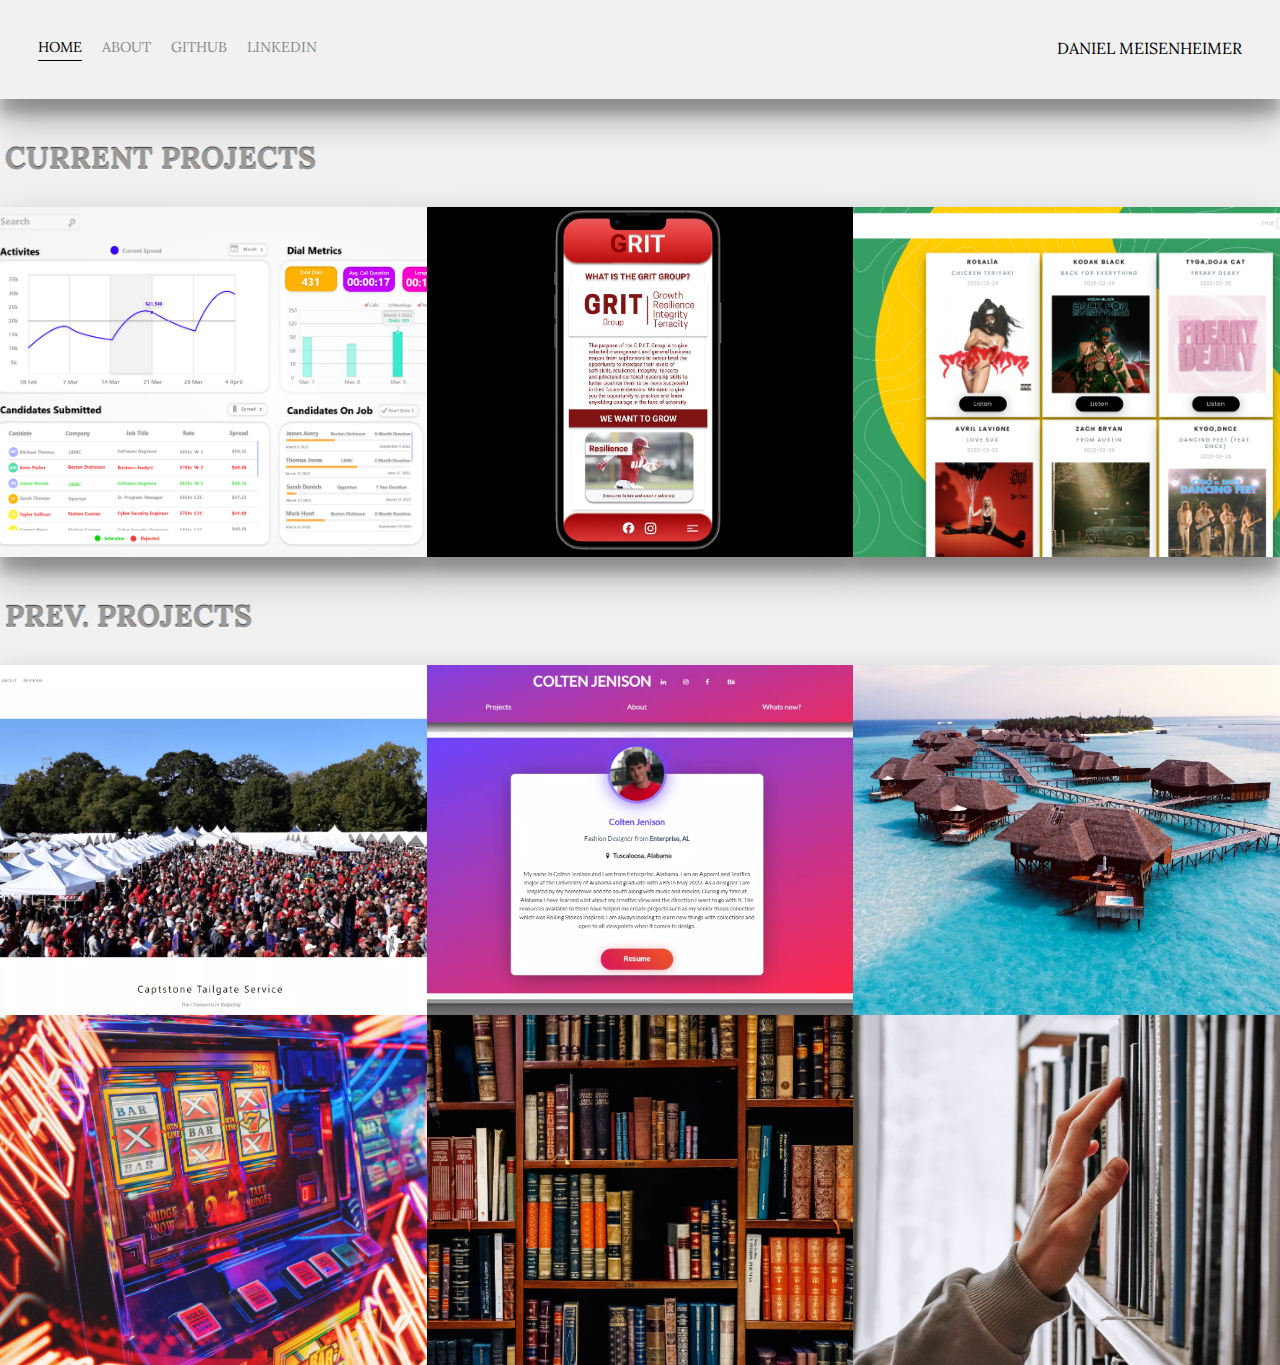
<file: index.html>
<!DOCTYPE html>
<html lang="en">
<head>
    <meta charset="UTF-8">
    <meta http-equiv="X-UA-Compatible" content="IE=edge">
    <meta name="viewport" content="width=device-width, initial-scale=1.0">
    <link rel="preconnect" href="https://fonts.googleapis.com">
    <link rel="preconnect" href="https://fonts.gstatic.com" crossorigin>
    <link href="https://fonts.googleapis.com/css2?family=Lora&display=swap" rel="stylesheet">
    <link href="https://cdn.jsdelivr.net/npm/bootstrap@5.0.2/dist/css/bootstrap.min.css" rel="stylesheet" integrity="sha384-EVSTQN3/azprG1Anm3QDgpJLIm9Nao0Yz1ztcQTwFspd3yD65VohhpuuCOmLASjC" crossorigin="anonymous">
    <link rel="stylesheet" href="./resources/css/styles.css">
    <link rel="icon" href="./resources/images/profile.webp">
    <title>Home</title>
</head>
<body>
    <!-- container class will contain all the code needed -->
    <div class="container-fluid">
        <div class="card">
            <div class="nav-wrapper">
                <!-- div allows me to properly manage content on the website & select -->
                <div class="left-side">
                    <div class="nav-link-wrapper active-nav-link">
                        <a href="index.html">Home</a>
                    </div>

                    <div class="nav-link-wrapper">
                        <a href="about.html">About</a>
                    </div>

                    <div class="nav-link-wrapper">
                        <a href="https://github.com/dcmeisenheimer">GitHub</a>
                    </div>

                    <div class="nav-link-wrapper">
                        <div class="brand">
                            <a href="https://www.linkedin.com/in/daniel-meisenheimer-1420a61b9/">LinkedIn</a>
                        </div>
                    </div>
                </div>

                <div class="right-side">
                    <div>DANIEL MEISENHEIMER</div>
                </div>
            </div>
        </div>
        <div class="content-wrapper">
            <div class="current-header">
                <div class="project-label"><h1>Current Projects</h1></div>
                <!-- <hr style="width:100%; height:3px; background-color: #aaaaaa; border:none;" /> -->
            </div>
            <div class="portfolio-items-wrapper">
                <div class="card">
                    <div class="portfolio-item-wrapper">
                        <div class="portfolio-img-background" style="background-image:url(./resources/images/Recruiter-Dashboard.webp)"></div>
                        <div class="img-text-wrapper">
                            <div class="logo-wrapper">
                                <a href="./resources/dashboard.html"><img src="./resources/images/logos/website-optimization-2-161.webp"></a>
                            </div>

                            <div class="subtitle">
                                UI Design for ALKU Everywhere to organize api endpoints
                            </div>
                        </div>
                    </div>
                </div>
                <div class="card">
                    <div class="portfolio-item-wrapper">
                        <div class="portfolio-img-background" style="background-image:url(./resources/images/Figma-Homepage.webp)"></div>

                        <div class="img-text-wrapper">
                            <div class="logo-wrapper">
                                <a href="https://www.figma.com/proto/HFIZKBEuVN5sARUEY78atg/GRIT-Website?page-id=0%3A1&node-id=29%3A51&scaling=scale-down"><img src="./resources/images/logos/website-optimization-2-161.webp"></a>
                            </div>

                            <div class="subtitle">
                                GRIT Club mobile homepage design using Figma
                            </div>
                        </div>
                    </div>
                </div>
                <div class="card">
                    <div class="portfolio-item-wrapper">
                        <div class="portfolio-img-background" style="background-image:url(./resources/images/Top-Songs.webp)"></div>

                        <div class="img-text-wrapper">
                            <div class="logo-wrapper">
                                <a href="https://github.com/dcmeisenheimer/Spotify-NET-API"><img src="./resources/images/logos/website-optimization-2-161.webp"></a>
                            </div>

                            <div class="subtitle">
                                Consumed Spotifies API to make personalized application
                            </div>
                        </div>
                    </div>
                </div>
            </div>
            <div class="current-header">
                <div class="project-label"><h1>Prev. Projects</h1></div>
                <!-- <hr style="width:100%; height:3px; background-color: #aaaaaa; border:none;" /> -->
            </div>
            <div class="portfolio-items-wrapper">
                <div class="card">
                    <div class="portfolio-item-wrapper">
                        <div class="portfolio-img-background" style="background-image:url(./resources/images/Capstone-Homepage.webp)"></div>

                        <div class="img-text-wrapper">
                            <div class="logo-wrapper">
                                <a href="https://capstone-tailgate-client.herokuapp.com/home.html"><img src="./resources/images/logos/website-optimization-2-161.webp"></a>
                            </div>

                            <div class="subtitle">
                                Capstone Tailgate Service that allows users to leave reviews on previous bookings
                            </div>
                        </div>
                    </div>
                </div>
                <div class="card">
                    <div class="portfolio-item-wrapper">
                        <div class="portfolio-img-background" style="background-image:url(./resources/images/Colten-IO.webp)" ></div>

                        <div class="img-text-wrapper">
                            <div class="logo-wrapper">
                                <a href="https://www.coltenjenison.me/"><img src="./resources/images/logos/x-mark-161.webp" alt=""></a>
                            </div>

                            <div class="subtitle">
                                Portfolio website for a current UA student to showcase artwork
                            </div>
                        </div>
                    </div>
                </div>

                <div class="card">
                    <div class="portfolio-item-wrapper">
                        <div class="portfolio-img-background" style="background-image:url(./resources/images/vacation-app.webp)" ></div>

                        <div class="img-text-wrapper">
                            <div class="logo-wrapper">
                                <a href="https://github.com/dcmeisenheimer/Vacation-Rental-Application"><img src="./resources/images/logos/palm-tree-3-161.webp" alt=""></a>
                            </div>

                            <div class="subtitle">
                                A vacation rental application that mimics air bnb.
                            </div>
                        </div>
                    </div>
                </div>
                <div class="card">
                    <div class="portfolio-item-wrapper">
                        <div class="portfolio-img-background" style="background-image:url(./resources/images/casino-game.webp)" ></div>

                        <div class="img-text-wrapper">
                            <div class="logo-wrapper">
                                <a href="https://github.com/dcmeisenheimer/Casino-Game"><img src="./resources/images/logos/cards-161.webp" alt=""></a>
                            </div>

                            <div class="subtitle">
                                A casino game application that allows users to play several games and gamble.
                            </div>
                        </div>
                    </div>
                </div>
                <div class="card">
                    <div class="portfolio-item-wrapper">
                        <div class="portfolio-img-background" style="background-image:url(./resources/images/Book-Website.webp)" ></div>

                        <div class="img-text-wrapper">
                            <div class="logo-wrapper">
                                <a href="https://github.com/dcmeisenheimer/Book-Rental-Website"><img src="./resources/images/logos/database-2-161.webp" alt=""></a>
                            </div>

                            <div class="subtitle">
                                A book website that uses Heroku and API development.
                            </div>
                        </div>
                    </div>
                </div>
                <div class="card">
                    <div class="portfolio-item-wrapper">
                        <div class="portfolio-img-background" style="background-image:url(./resources/images/Book-Rental.webp)" ></div>

                        <div class="img-text-wrapper">
                            <div class="logo-wrapper">
                                <a href="https://github.com/dcmeisenheimer/Book-Web-Application"><img src="./resources/images/logos/books-161.webp" alt=""></a>
                            </div>

                            <div class="subtitle">
                                A Book Rental application to access and rent a library of books.
                            </div>
                        </div>
                    </div>
                </div>

            </div>
        </div>
    </div>
    <script src="https://cdn.jsdelivr.net/npm/bootstrap@5.0.2/dist/js/bootstrap.bundle.min.js" integrity="sha384-MrcW6ZMFYlzcLA8Nl+NtUVF0sA7MsXsP1UyJoMp4YLEuNSfAP+JcXn/tWtIaxVXM" crossorigin="anonymous"></script>
</body>
<script>
    const portfolioItems = document.querySelectorAll('.portfolio-item-wrapper')

    portfolioItems.forEach(portfolioItem => {
        portfolioItem.addEventListener('mouseover', () => {
            portfolioItem.childNodes[1].classList.add("img-darken");
        })

        portfolioItem.addEventListener('mouseout', () => {
            portfolioItem.childNodes[1].classList.remove("img-darken");
        })
    })
</script>
</html>
</file>
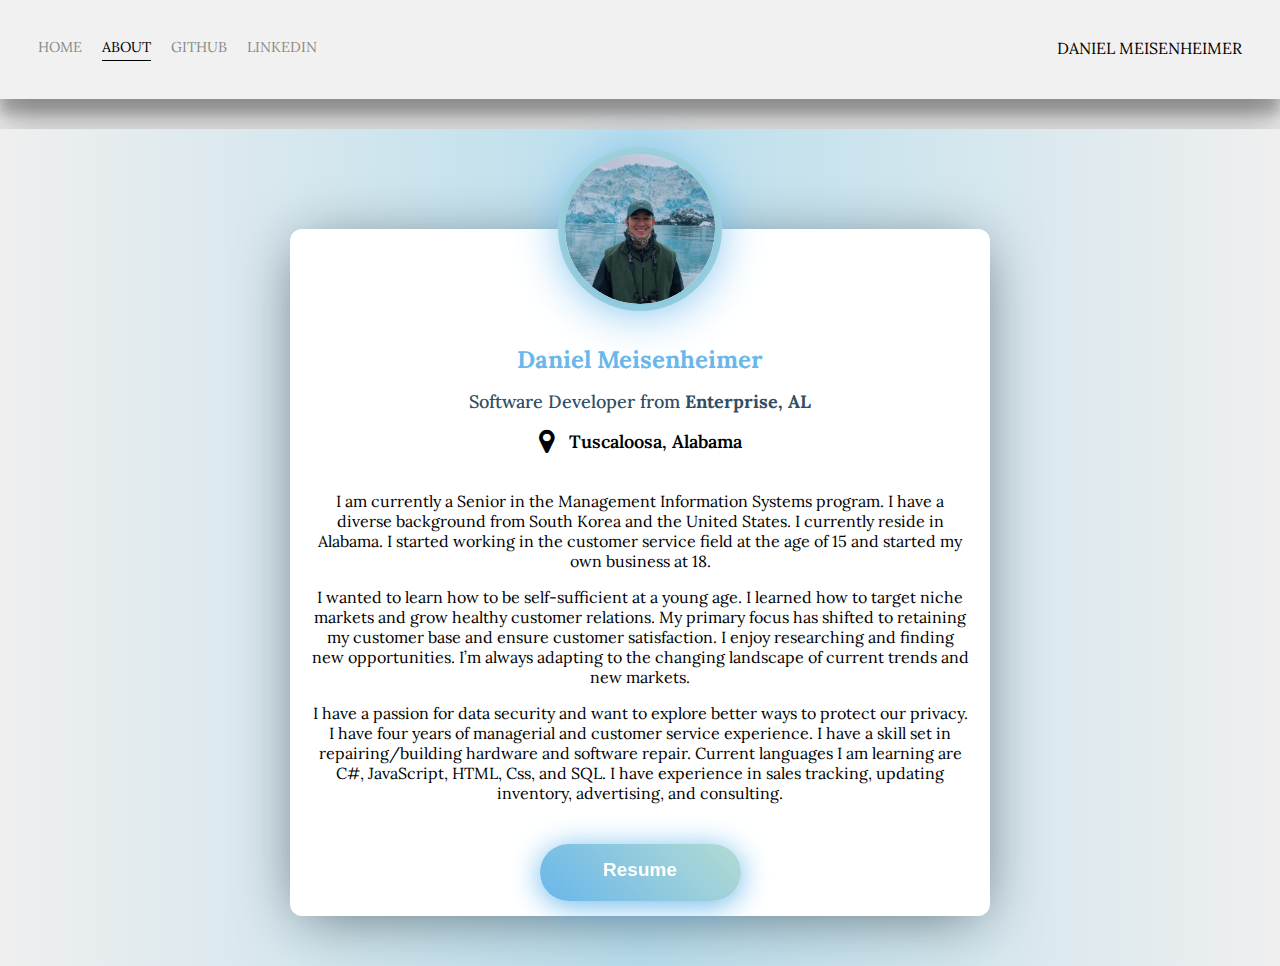
<file: about.html>
<!DOCTYPE html>
<html lang="en">
<head>
    <meta charset="UTF-8">
    <meta http-equiv="X-UA-Compatible" content="IE=edge">
    <meta name="viewport" content="width=device-width, initial-scale=1.0">
    <link rel="preconnect" href="https://fonts.googleapis.com">
    <link rel="preconnect" href="https://fonts.gstatic.com" crossorigin>
    <link href="https://fonts.googleapis.com/css2?family=Lora&display=swap" rel="stylesheet">
    <link href="https://cdn.jsdelivr.net/npm/bootstrap@5.0.2/dist/css/bootstrap.min.css" rel="stylesheet" integrity="sha384-EVSTQN3/azprG1Anm3QDgpJLIm9Nao0Yz1ztcQTwFspd3yD65VohhpuuCOmLASjC" crossorigin="anonymous">
    <link rel="stylesheet" href="https://cdnjs.cloudflare.com/ajax/libs/font-awesome/4.7.0/css/font-awesome.min.css">
    <link rel="stylesheet" href="./resources/css/styles.css">
    <link rel="icon" href="./resources/images/profile.webp">
    <title>About</title>
</head>
<body>
    <!-- container class will contain all the code needed -->
    <div class="container-fluid">
        <div class="card">
            <div class="nav-wrapper">
                <!-- div allows me to properly manage content on the website & select -->
                <div class="left-side">
                    <div class="nav-link-wrapper">
                        <a href="index.html">Home</a>
                    </div>

                    <div class="nav-link-wrapper active-nav-link">
                        <a href="about.html">About</a>
                    </div>

                    <div class="nav-link-wrapper">
                        <a href="https://github.com/dcmeisenheimer">GitHub</a>
                    </div>

                    <div class="nav-link-wrapper">
                        <div class="brand">
                            <a href="https://www.linkedin.com/in/daniel-meisenheimer-1420a61b9/">LinkedIn</a>
                        </div>
                    </div>
                </div>
            <div class="right-side">
                <div>DANIEL MEISENHEIMER</div>
            </div>
        </div>
        </div>
        <div class="container">
            <div class="card">
                <div class="card-body">
                    <div class="wrapper">
                        <div class="profile-card js-profile-card">
                        <div class="profile-card__img">
                            <img src="./resources/images/profile.webp" alt="profile card">
                        </div>
                    
                        <div class="profile-card__cnt js-profile-cnt">
                            <div class="profile-card__name">Daniel Meisenheimer</div>
                            <div class="profile-card__txt">Software Developer from <strong>Enterprise, AL</strong></div>
                            <div class="profile-card-loc">
                            <span class="profile-card-loc__icon">
                                <i class="fa fa-map-marker" aria-hidden="true"></i>
                            </span>
                    
                            <span class="profile-card-loc__txt">
                                Tuscaloosa, Alabama
                            </span>
                            </div>
                        </div>
                        <div class="about-body">
                            <p>I am currently a Senior in the Management Information Systems program. I have a diverse background from South Korea and the United States. I currently reside in Alabama. I started working in the customer service field at the age of 15 and started my own business at 18.</p>
                    
                    <p>I wanted to learn how to be self-sufficient at a young age. I learned how to target niche markets and grow healthy customer relations. My primary focus has shifted to retaining my customer base and ensure customer satisfaction. I enjoy researching and finding new opportunities. I’m always adapting to the changing landscape of current trends and new markets.</p>

                    <p>I have a passion for data security and want to explore better ways to protect our privacy. I have four years of managerial and customer service experience. I have a skill set in repairing/building hardware and software repair. Current languages I am learning are C#, JavaScript, HTML, Css, and SQL. I have experience in sales tracking, updating inventory, advertising, and consulting.</p> 
                        </div>
                        <div class="profile-card-ctr">
                            <a href="./resources/docs/MeisenheimerDanielResume.docx" download="Daniel-Meisenheimer-Resume-2022">
                                <button class="profile-card__button button--orange" >Resume</button>
                            </a>
                        </div>
                        </div>
                    </div>
                </div>
            </div>
        </div>
    </div>
    <script src="https://cdn.jsdelivr.net/npm/bootstrap@5.0.2/dist/js/bootstrap.bundle.min.js" integrity="sha384-MrcW6ZMFYlzcLA8Nl+NtUVF0sA7MsXsP1UyJoMp4YLEuNSfAP+JcXn/tWtIaxVXM" crossorigin="anonymous"></script>
</body>
</html>
</file>
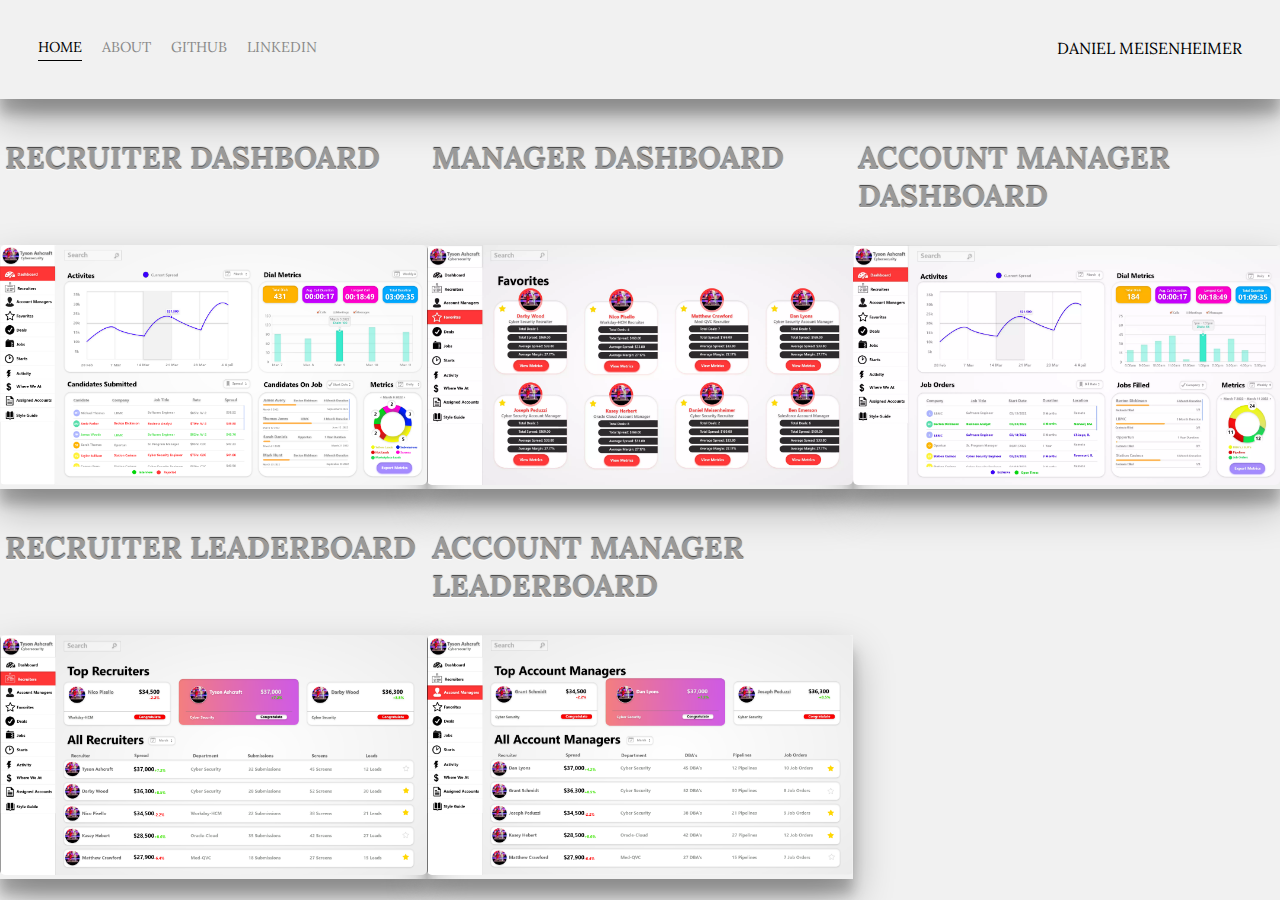
<file: resources/dashboard.html>
<!DOCTYPE html>
<html lang="en">
<head>
    <meta charset="UTF-8">
    <meta http-equiv="X-UA-Compatible" content="IE=edge">
    <meta name="viewport" content="width=device-width, initial-scale=1.0">
    <link rel="preconnect" href="https://fonts.googleapis.com">
    <link rel="preconnect" href="https://fonts.gstatic.com" crossorigin>
    <link href="https://fonts.googleapis.com/css2?family=Lora&display=swap" rel="stylesheet">
    <link href="https://cdn.jsdelivr.net/npm/bootstrap@5.0.2/dist/css/bootstrap.min.css" rel="stylesheet" integrity="sha384-EVSTQN3/azprG1Anm3QDgpJLIm9Nao0Yz1ztcQTwFspd3yD65VohhpuuCOmLASjC" crossorigin="anonymous">
    <link rel="stylesheet" href="./css/styles.css">
    <link rel="icon" href="./images/profile.webp">
    <title>Dashboard</title>
</head>
<body>
    <!-- container class will contain all the code needed -->
    <div class="container-fluid">
        <div class="card">
            <div class="nav-wrapper">
                <!-- div allows me to properly manage content on the website & select -->
                <div class="left-side">
                    <div class="nav-link-wrapper active-nav-link">
                        <a href="../index.html">Home</a>
                    </div>

                    <div class="nav-link-wrapper">
                        <a href="../about.html">About</a>
                    </div>

                    <div class="nav-link-wrapper">
                        <a href="https://github.com/dcmeisenheimer">GitHub</a>
                    </div>

                    <div class="nav-link-wrapper">
                        <div class="brand">
                            <a href="https://www.linkedin.com/in/daniel-meisenheimer-1420a61b9/">LinkedIn</a>
                        </div>
                    </div>
                </div>
            <div class="right-side">
                <div>DANIEL MEISENHEIMER</div>
            </div>
        </div>
        </div>
        <div class="content-wrapper">
            <div class="portfolio-items-wrapper">
                <div class="portfolio-item-wrapper">
                    <div class="project-label one"><h1>Recruiter Dashboard</h1></div>
                </div>
                <!-- <hr style="width:100%; height:3px; background-color: #aaaaaa; border:none;" /> -->
                <div class="portfolio-item-wrapper">
                    <div class="project-label two"><h1>Manager Dashboard</h1></div>
                </div>
                <div class="portfolio-item-wrapper">
                    <div class="project-label three"><h1>Account Manager Dashboard</h1></div>
                </div>
            </div>
            <div class="portfolio-items-wrapper">
                <div class="project-label mobile-one">Recruiter Dashboard</div>
                <div class="card">
                    <div class="portfolio-item-wrapper">
                        <img class="modal_image portfolio-img-background" id="img_1" src="./images/Recruiter-Dashboard.webp" style="width: 100%;">
                        <div id="myModal" class="modal">
                            <span class="close">×</span>
                            <img class="modal-content" id="img01">
                            <div id="caption">Recruiter Dashboard</div>
                        </div>
                    </div>
                </div>
                <div class="project-label mobile-two">Manager Dashboard</div>
                <div class="card">
                    <div class="portfolio-item-wrapper">
                        <img class="modal_image portfolio-img-background" id="img_2" src="./images/Favorites.webp" style="width: 100%;">
                        <div id="myModal" class="modal">
                            <span class="close">×</span>
                            <img class="modal-content" id="img01">
                            <div id="caption">Manager Dashboard</div>
                        </div>
                    </div>
                </div>
                <div class="project-label mobile-three">Account Manager Dashboard</div>
                <div class="card">
                    <div class="portfolio-item-wrapper">
                        <img class="modal_image portfolio-img-background" id="img_3" src="./images/AM Dashboard.webp" style="width: 100%;">
                        <div id="myModal" class="modal">
                            <span class="close">×</span>
                            <img class="modal-content" id="img01">
                            <div id="caption"></div>
                        </div>
                    </div>
                </div>
            </div>
            <div class="portfolio-items-wrapper">
                <div class="portfolio-item-wrapper">
                    <div class="project-label four"><h1>Recruiter Leaderboard</h1></div>
                </div>
                <!-- <hr style="width:100%; height:3px; background-color: #aaaaaa; border:none;" /> -->
                <div class="portfolio-item-wrapper">
                    <div class="project-label five"><h1>Account Manager Leaderboard</h1></div>
                </div>
            </div>
            <div class="portfolio-items-wrapper">
                <div class="project-label mobile-four">Recruiter Leaderboard</div>
                <div class="card">
                    <div class="portfolio-item-wrapper">
                        <img class="modal_image portfolio-img-background" id="img_4" src="./images/Top-Recruiter.webp" style="width: 100%;">
                        <div id="myModal" class="modal">
                            <span class="close">×</span>
                            <img class="modal-content" id="img01">
                            <div id="caption"></div>
                        </div>
                    </div>
                </div>
                <div class="project-label mobile-five">Account Manager Leaderboard</div>
                <div class="card">
                    <div class="portfolio-item-wrapper">
                        <img class="modal_image portfolio-img-background" id="img_5" src="./images/Top-AM.webp" style="width: 100%;">
                        <div id="myModal" class="modal">
                            <span class="close">×</span>
                            <img class="modal-content" id="img01">
                            <div id="caption"></div>
                        </div>
                    </div>
                </div>
            </div>
            <div class="mobile-space"></div>
        </div>
    </div>
    
    <script src="https://cdn.jsdelivr.net/npm/bootstrap@5.0.2/dist/js/bootstrap.bundle.min.js" integrity="sha384-MrcW6ZMFYlzcLA8Nl+NtUVF0sA7MsXsP1UyJoMp4YLEuNSfAP+JcXn/tWtIaxVXM" crossorigin="anonymous"></script>
    <script type="text/javascript" src="./scripts/index.js"></script>
</body>
</html>
</file>
<file: resources/css/styles.css>
/* Master styles */
body{
    font-family: "Lora", sans-serif;
    margin: 0px;
    background-color: #f1f1f1;
}

.container {
    /* Want the container to use grid */
    display: grid;
    /* using the template columns for grid to put sections for tab */
    grid-template-columns: 1fr;
    padding-top: 30px;
}

/* nav styles */
.nav-wrapper{
    /* ignores the child classes with flex  */
    display: flex;
    /* it'll space by all open the space */
    justify-content: space-between;
    padding: 38px;
}

.left-side{
    display: flex;

}
/* look at the nav wrapper go to left side and then grab all divs  */
.nav-wrapper > .left-side > div{
    margin-right: 20px;
    font-size: 0.9em;
    text-transform: uppercase;
}

.nav-link-wrapper{
    height: 22px;
    border-bottom: 1px solid transparent;
    transition: border-bottom 0.5s;
}
/* want the nav link wrapper with a link */
.nav-link-wrapper a{
    color: #8a8a8a;
    text-decoration: none;
    transition: color 0.5s;
}
/* allows me to have a border when hovering over tab */
.nav-link-wrapper:hover{
    border-bottom: 1px solid black;
}

/* hover over link */
.nav-link-wrapper a:hover{
    color: black;
}

.active-nav-link{
    border-bottom: 1px solid black;
}

.active-nav-link a{
    color: black !important;
}

/* Portfolio Styles */

.portfolio-items-wrapper{
    display: grid;
    grid-template-columns: 1fr 1fr 1fr;
}

/* Hide project label */
.mobile-one, .mobile-two, .mobile-three, .mobile-four, .mobile-five{
    visibility: hidden;
    clear: both;
    display: none;
}

/* for mobile devices */
@media only screen and (max-width: 600px) {
  .portfolio-items-wrapper {
    display: grid;
    grid-template-columns: 1fr; 
  }
  .left-side, .right-side{
    font-size: 12px;
  } 
  body{
    max-width: 100%;
    overflow-x: hidden;
  }
  .nav-wrapper{
    /* it'll space by all open the space */
    padding: 12px;
  }
  .container{
    max-width: 100%;
    width: 100%;
    padding-bottom: 10px;
  }
  .one, .two, .three, .four, .five{
    visibility: hidden;
    clear: both;
    display: none;
  }
  .mobile-one, .mobile-two, .mobile-three, .mobile-four, .mobile-five{
    visibility:visible;
    clear: none;
    display:inline;
    text-shadow: 0px 1px 1px rgba(255,255,2555,0.75), 0px -1px 1px rgba(0,0,0,.75);
    color: #999;
    padding: 7px;
    text-transform:uppercase;
  }
  .mobile-space{
    padding-bottom: 10px;
  }
}

/* for tablets */
/* @media only screen and (max-width: 850px) {
  .portfolio-items-wrapper {
    display: grid;
    grid-template-columns: 1fr 1fr; 
  }
  .container{
    max-width: 100%;
    width: 100%;
    padding-bottom: 10px;
  }
  body{
    max-width: 100%;
    overflow-x: hidden;
  }
} */

.portfolio-item-wrapper{
    position: relative;
}

.portfolio-img-background{
    height: 350px;
    width: 100%;
    background-size: cover;
    background-position: center;
    background-repeat: no-repeat;
}

.img-text-wrapper{
    position: absolute;
    top: 0;
    display: flex;
    flex-direction: column;
    justify-content: center;
    align-items: center;
    height: 100%;
    text-align: center;
    padding-left: 100px;
    padding-right: 100px;
}

.logo-wrapper img{
    width: 50%;
    margin-bottom: 20px;
    opacity: 0%;
}

.logo-wrapper img:hover{
    width: 50%;
    margin-bottom: 20px;
    transition: 1s;
    opacity: 100%;
        
}
.img-text-wrapper .subtitle{
    transition: 1s;
    font-weight: 600;
    color: transparent;
}

.img-text-wrapper:hover .subtitle{
    font-weight: 600;
    color: white;
}

.img-darken{
    transition: 1s;
    filter: brightness(10%);
}

/* about page styles */
.two-column-wrapper{
    display: grid;
    grid-template-columns: 1fr 1fr;
}

.profile-image-wrapper img{
    width: 100%;
}

.profile-content-wrapper{
    padding: 30px;
}

.profile-content-wrapper h1{
    color: lightseagreen;
}

/* Resume download button */

.resume-button-wrapper{
    display: block;
    text-align: center;
}

.button{
    border: none;
    border-radius: 3em;
    box-shadow: 2px 2px 2px rgba(0,0,0,0.2);
    display: inline-block;
    font-size: 1em;
    padding: 1em 2em;
    width: auto;
}

.cta-button {
    background-color: #000;
    color: #fff !important;
}
  
  .cta-button:hover {
    background-color: #777;
}


.project-label h1{
    padding-bottom: 10px;
    justify-items: center;
    padding-top: 20px;
    padding-left: 5px;
    font-size: 30px;
    text-shadow: 0px 1px 1px rgba(255,255,2555,0.75), 0px -1px 1px rgba(0,0,0,.75);
	text-transform:uppercase;
	color: #999;
}

.card{
    box-shadow: 0 19px 38px rgba(0,0,0,0.30), 0 15px 12px rgba(0,0,0,0.22);
    margin-bottom: 0px;
    padding-bottom: 0px;
}

.card-body{
    background-color: #FEFFFF;
}

/* image-model */
.modal_image {
    border-radius: 5px;
    cursor: pointer;
    transition: 0.3s;
    height: auto;
    width: auto;
  }
  
  .modal_image:hover {
    opacity: 0.4;
}
  
  
  /* The Modal (background) */
  .modal {
    display: none; /* Hidden by default */
    position: fixed; /* Stay in place */
    padding-top: 100px; /* Location of the box */
    left: 0;
    top: 0;
    width: 100%; /* Full width */
    height: 100%; /* Full height */
    overflow: auto; /* Enable scroll if needed */
    background-color: rgb(0,0,0); /* Fallback color */
    background-color: rgba(0,0,0,0.9); /* Black w/ opacity */
    overflow-y: hidden;
  }
  
  /* Modal Content (image) */
  .modal-content {
    margin: auto;
    display: block;
    width: 68%;
    max-width: 100%;
    height: auto;
  }
  
  /* Caption of Modal Image */
  #caption {
    margin: auto;
    display: block;
    width: 80%;
    max-width: 700px;
    text-align: center;
    color: #ccc;
    padding: 10px 0;
    height: 150px;
  }
  
  /* Add Animation */
  .modal-content, #caption {
    -webkit-animation-name: zoom;
    -webkit-animation-duration: 0.6s;
    animation-name: zoom;
    animation-duration: 0.6s;
  }
  
  @-webkit-keyframes zoom {
    from {-webkit-transform: scale(0)}
    to {-webkit-transform: scale(1)}
  }
  
  @keyframes zoom {
    from {transform: scale(0.1)}
    to {transform: scale(1)}
  }
  
  /* The Close Button */
  .close {
    position: absolute;
    top: 15px;
    right: 35px;
    color: #f1f1f1;
    font-size: 40px;
    font-weight: bold;
    transition: 0.3s;
  }
  
  .close:hover,
  .close:focus {
    color: #bbb;
    text-decoration: none;
    cursor: pointer;
  }
  
  /* 100% Image Width on Smaller Screens */
  @media only screen and (max-width: 700px){
    .modal-content {
      justify-content: center;
      width: 98%;
      overflow-x: hidden;
    }
  }

  /* about new styling */
  a,
  a:hover {
    text-decoration: none;
  }
  
  .wrapper {
    padding: 50px 20px;
    padding-top: 100px;
    display: flex;
    display: flex;
    /* background-image: linear-gradient(-20deg, #FAD6A6  0%, #F06966  100%);
    background-image: linear-gradient(-20deg, #FAD6A6  0%, #F06966  100%); */
    background: linear-gradient(90deg, #efefef, #b9deed, #efefef)
  } 
  
  .profile-card {
    width: 100%;
    min-height: 460px;
    margin: auto;
    box-shadow: 0px 8px 60px -10px rgba(13, 28, 39, 0.6);
    background: #fff;
    border-radius: 12px;
    max-width: 700px;
    position: relative;
  }
  .profile-card.active .profile-card__cnt {
    filter: blur(6px);
  }
  .profile-card.active .profile-card-message,
  .profile-card.active .profile-card__overlay {
    opacity: 1;
    pointer-events: auto;
    transition-delay: 0.1s;
  }
  .profile-card.active .profile-card-form {
    transform: none;
    transition-delay: 0.1s;
  }
  .profile-card__img {
    width: 150px;
    height: 150px;
    margin-left: auto;
    margin-right: auto;
    transform: translateY(-50%);
    border-radius: 50%;
    overflow: hidden;
    position: relative;
    z-index: 4;
    box-shadow: 0px 5px 50px 0px #69b7eb, 0px 0px 0px 7px rgba(179, 219, 211, 1);
  }
  @media screen and (max-width: 576px) {
    .profile-card__img {
      width: 120px;
      height: 120px;
    }
  }
  .profile-card__img img {
    display: block;
    width: 100%;
    height: 100%;
    object-fit: cover;
    border-radius: 50%;
  }
  .profile-card__cnt {
    margin-top: -35px;
    text-align: center;
    padding: 0 20px;
    padding-bottom: 40px;
    transition: all 0.3s;
  }
  .profile-card__name {
    font-weight: 700;
    font-size: 24px;
    color: #69b7eb;
    margin-bottom: 15px;
  }
  .profile-card__txt {
    font-size: 18px;
    font-weight: 500;
    color: #324e63;
    margin-bottom: 15px;
  }
  .profile-card__txt strong {
    font-weight: 700;
  }
  .profile-card-loc {
    display: flex;
    justify-content: center;
    align-items: center;
    font-size: 18px;
    font-weight: 600;
  }
  .profile-card-loc__icon {
    display: inline-flex;
    font-size: 27px;
    padding-right: 15px;

  }
  .profile-card-inf {
    display: flex;
    justify-content: center;
    flex-wrap: wrap;
    align-items: flex-start;
    margin-top: 35px;
  }
  .profile-card-inf__item {
    padding: 10px 35px;
    min-width: 150px;
  }
  @media screen and (max-width: 768px) {
    .profile-card-inf__item {
      padding: 10px 20px;
      min-width: 120px;
    }
  }
  .profile-card-inf__title {
    font-weight: 700;
    font-size: 27px;
    color: #324e63;
  }
  .profile-card-inf__txt {
    font-weight: 500;
    margin-top: 7px;
  }
  
  /* Profile Card Button styles */
  .profile-card-ctr {
    display: flex;
    justify-content: center;
    align-items: center;
  }
  @media screen and (max-width: 576px) {
    .profile-card-ctr {
      flex-wrap: wrap;
    }
  }
  .profile-card__button {
    background: none;
    border: none;
    font-family: "Quicksand", sans-serif;
    font-weight: 700;
    font-size: 19px;
    margin: 15px 35px;
    padding: 15px 40px;
    min-width: 201px;
    border-radius: 50px;
    min-height: 55px;
    color: #fff;
    cursor: pointer;
    backface-visibility: hidden;
    transition: all 0.3s;
    padding-bottom: 20px;
  }
  
  
  .profile-card__button:focus {
    outline: none !important;
  }
  @media screen and (min-width: 768px) {
    .profile-card__button:hover {
      transform: translateY(-5px);
    }
  }
  
  .profile-card__button.button--orange {
    background: linear-gradient(45deg, #69b7eb, #b3dbd3);
    box-shadow: 0px 4px 30px rgba(105, 183, 235, 1);
  }
  .profile-card__button.button--orange:hover {
    box-shadow: 0px 7px 30px rgba(179, 219, 211, 1);
  }

  .about-image{
    margin-bottom: 10px;
}

.about-body{
    text-align: center;
    padding: 20px;
    margin-top: -40px;
    padding-bottom: 10px;
}
</file>
